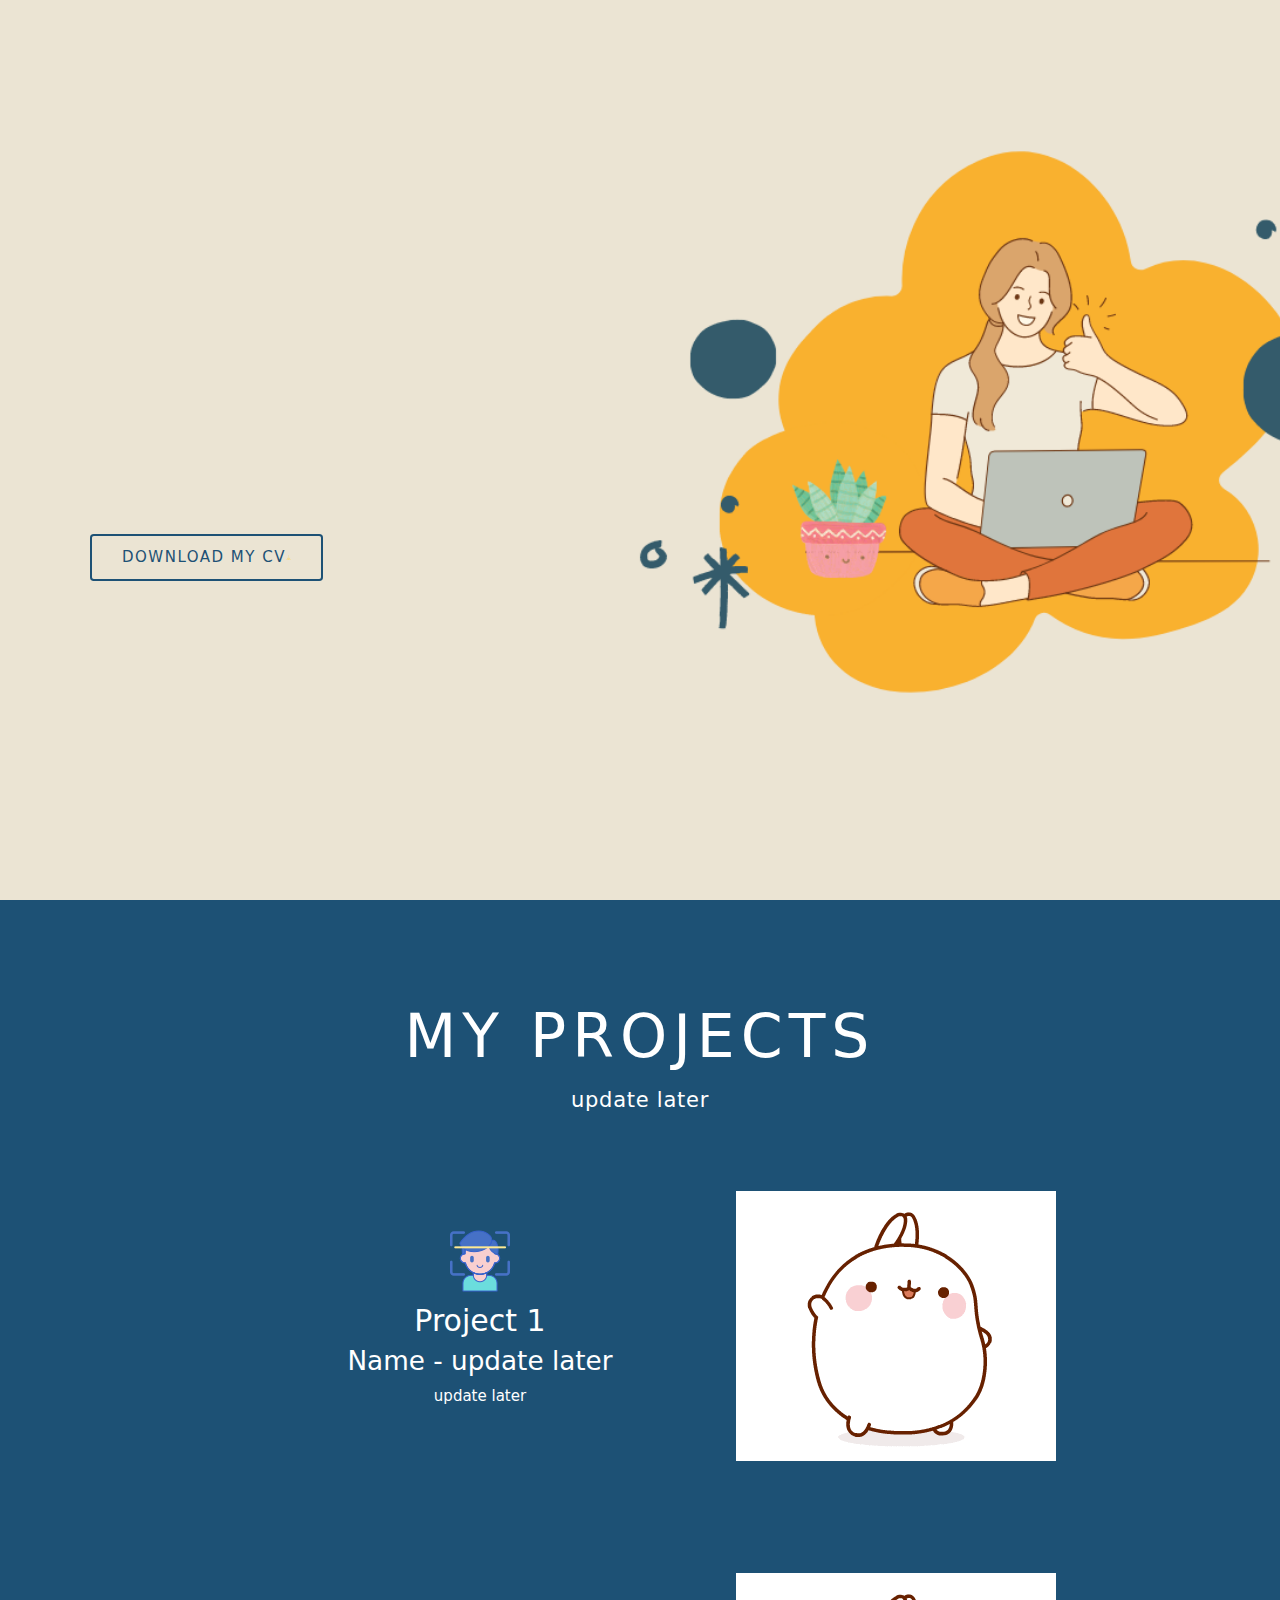
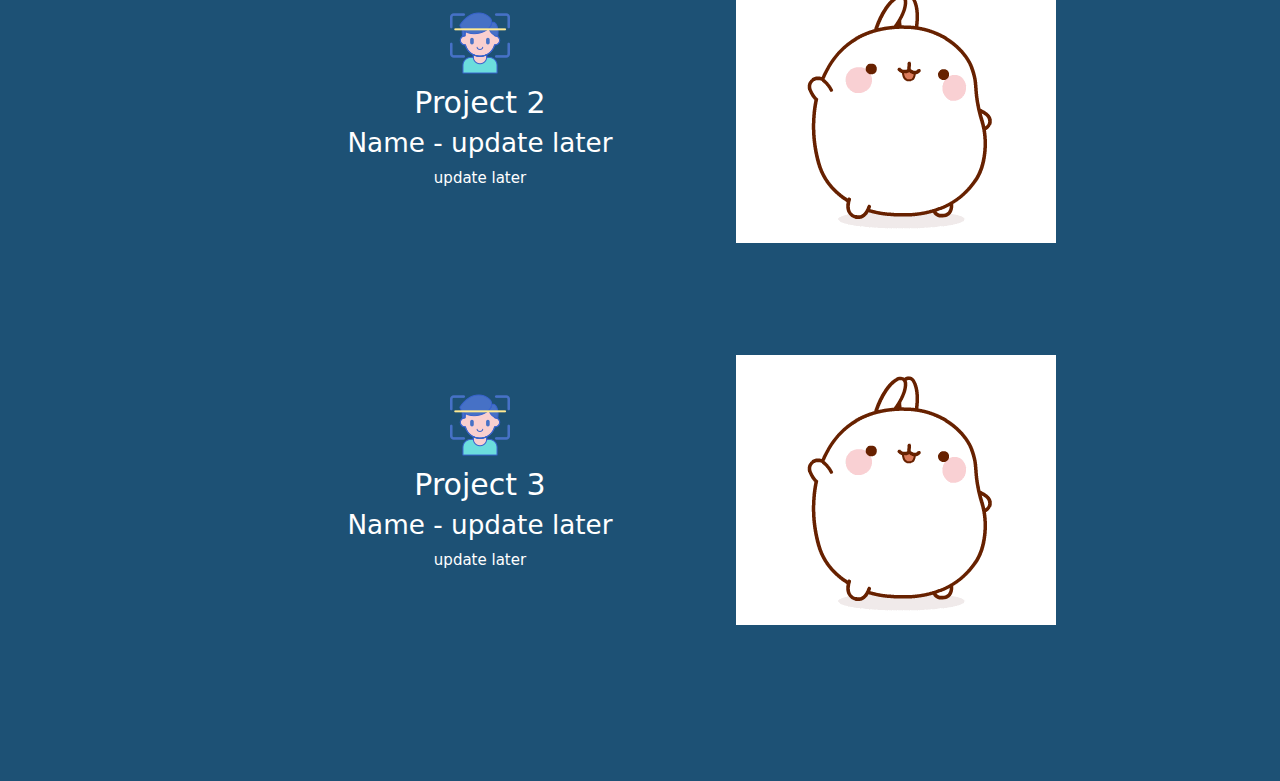
<file: index.html>
<!DOCTYPE html>
<html lang="vi">
	<head>
		<meta charset="UTF-8">
		<meta name="viewport" content="width=device-width, initial-scale=1.0">
		<title>Thanh Thanh</title>
		<link rel="stylesheet"
			type="text/css"
			href="bootstrap.css" 
			/>
		<link rel="stylesheet"
		type="text/css"
		href="style.css" 
		/>
	</head>
	<body>
		<!-- NAV -->
		<!-- <section class="header">
			<nav>
				<a href="index.html"><img src="images/me.jpg"></a>

				<div class="nav-links">
					<ul>
						<li><a href="index.html">HOME</a></li>
						<li><a href="">PROJECTS</a></li>
						<li><a href="">BLOG</a></li>
						<li><a href="timeline.html">TIMELINE</a></li>
						<li><a href="aboutme.html">ABOUT ME</a></li>
						<li><a href="contact.html">CONTACT ME</a></li>
					</ul>
				</div>
			</nav> -->
		<!-- Hero Section -->
		<section id="hero">
			<div class="hero container">
				<div>
					<h1>Hello, <span></span></h1>
					<h1>My name is <span></span></h1>
					<h1>Thanh Thanh<span></span></h1>
					<a href="#" type="button" class="btn"> DOWNLOAD MY CV
						<span class='icon'><img src="./icons/download-16.png"></span>
					</a>
					<!-- <p>
						<blockquote>
						"Do not wish it were easier. Wish you were better"
						</blockquote>
					</p> -->
				</div>
			</div>
		</section>
		<!-- End Hero Section -->

		<!-- Project Section -->
		<section id="projects">
			<div class="projects container">
				<div class="projects-header">
					<h1 class="section-title">My Projects</h1>
					<p>update later</p>
				</div>
				<div class="all-projects">
					<div class="projects-item">
						<div class="icon"><img src="./icons/face-64.png"></div>
						<div class="project-info">
							<h2>Project 1</h2>
							<h3>Name - update later</h3>
							<p>update later</p>
						</div>
					</div>
					<div class="project-image">
						<img src="./images/hello.gif" alt="img">
					</div>
					<div class="projects-item">
						<div class="icon"><img src="./icons/face-64.png"></div>
						<div class="project-info">
							<h2>Project 2</h2>
							<h3>Name - update later</h3>
							<p>update later</p>
						</div>
					</div>
					<div class="project-image">
						<img src="./images/hello.gif" alt="img">
					</div>
					<div class="projects-item">
						<div class="icon"><img src="./icons/face-64.png"></div>
						<div class="project-info">
							<h2>Project 3</h2>
							<h3>Name - update later</h3>
							<p>update later</p>
						</div>
					</div>
					<div class="project-image">
						<img src="./images/hello.gif" alt="img">
					</div>
					
				</div>
			</div>

		</section>
		<!-- Project Section -->



	</body>
</html>
</file>
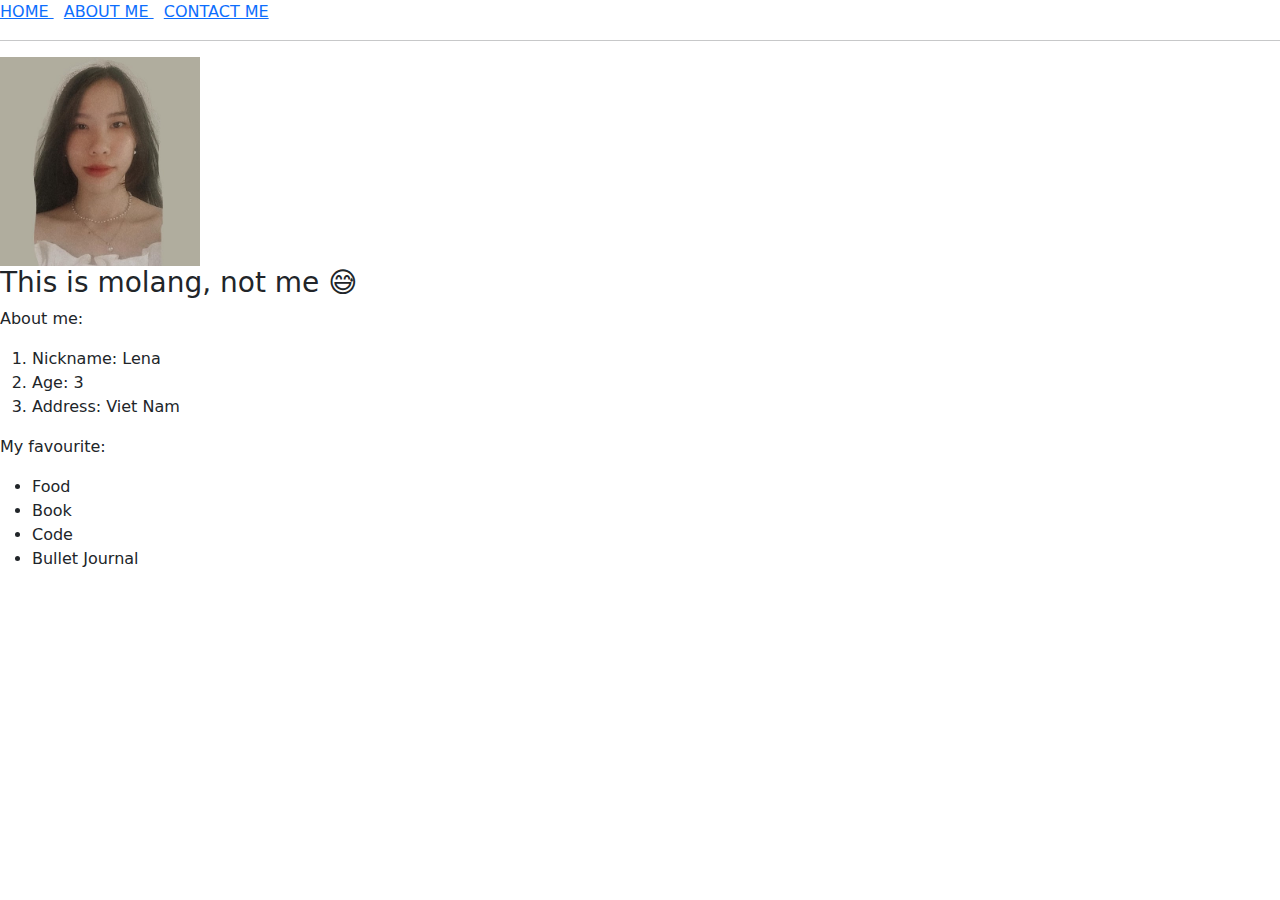
<file: aboutme.html>
<html>
	<head>
		<title>
			Thanh's page
		</title>
		<link rel="stylesheet"
			type="text/css"
			href="bootstrap.css" 
			/>
	</head>
	<body>
		<a href="index.html">
			HOME
		</a>
		&nbsp;
		<a href="aboutme.html">
			ABOUT ME
		</a>
		 &nbsp;
		<a href="contact.html">
			CONTACT ME
		</a>
		<hr></hr>

		<a href="images/me.jpg">
			<img 
			src="images/me.jpg" 
			width="200px" 
			>
		</a>
		<h3> This is molang, not me 😅</h3>

		<p>
			About me:
			<ol>
				<li>Nickname: Lena</li>
				<li>Age: 3 </li>
				<li>Address: Viet Nam</li>
			</ol>
		</p>
		<p>
			My favourite:
			<ul>
				<li>Food</li>
				<li>Book</li>
				<li>Code</li>
				<li>Bullet Journal</li>
			</ul>
		</p>
	</body>
</html>
</file>
<file: style.css>
@import url('https://fonts.googleapis.com/css2?family=Square+Peg&display=swap');
@import url('https://fonts.googleapis.com/css2?family=Lora:ital,wght@1,700&family=Square+Peg&display=swap');

/* 
Tiny Sweet Blue: #b5e9e9

Creamy Light Tan: #fef6dd

Pinkie Pie: #ffe1d0

Yellow Horse: #fff1b5

Green Thumb: #dcf3d0 */

*{
	margin: 0;
	padding: 0;
	box-sizing: border-box;
}
html{
	font-family: 'Lora', serif;
	font-size: 15px;
}

a{
	text-decoration: none;
}

img{
	height: 100%;
	width: 100%;
	object-fit: cover;
}

/* Header */
.header{
	min-height: 100vh;
	width: 100%;
	background-image: linear-gradient(rgba(190, 201, 247, 0.7), rgba(190, 201, 247, 0.7)), url(images/home.png);
	background-position: center;
	background-size: cover;
	position: relative;
}
nav{
	display: flex;
	padding: 2% 6%;
	justify-content: space-between;
	align-items: center;
}
nav img{
	width:  80px;
	height: 80px;
	border-radius: 50%;
}

.nav-links{
	flex: 1;
	text-align: right;
}
.nav-links ul li{
	list-style: none;
	display: inline-block;
	padding: 8px 12px;
	position: relative;
}

.nav-links ul li a{
	color: white;
	text-decoration: none;
	font-size: 20px;
}
.nav-links ul li::after{
	content: '';
	width: 0%;
	height: 2px;
	background: rgba(78, 112, 249, 0.7);
	display: block;
	margin: auto;
	transition: 0.5s;
}
.nav-links ul li:hover::after{
	width: 100%;
}

.container{
	min-height: 100vh;
	width: 100%;
	display: flex;
	align-items: center;
	justify-content: left;
}

/* End Header */

/* Start Hero Section */

#hero{
	background-image: url(./images/homepage.png);
	background-size: cover;
	background-position: top center;
	position: relative;
	z-index: 1;
}
#hero::after{
	content: '';
	position: absolute;
	left: 0;
	top: 0;
	height: 100%;
	width: 100%;
	background-color: #ffbd15;
	opacity: .1;
	z-index: -1;
}

#hero p{
	margin: 10px 0 40px;
	font-size: 18px;
}

#hero .hero{
	max-width: 1200px;
	margin: 0 auto;
	padding: 0 50px;
	justify-self: flex-start;
}

#hero h1{
	display: block;
	width: fit-content;
	font-size: 3rem;
	position: relative;
	color: transparent;
	animation: text_reveal .5s ease forwards;
	animation-delay: 1s;
}

#hero h1:nth-child(1){
	animation-delay: 1s;
}
#hero h1:nth-child(2){
	animation-delay: 2s;
}
#hero h1:nth-child(3){
	animation: text_reveal_name .5s ease forwards;
	animation-delay: 3s;
}

#hero h1 span{
	position: absolute;
	top: 0;
	left: 0;
	height: 100%;
	width: 0;
	background-color: #ffbd15;
	animation: text_reveal_box 1s ease;
	animation-delay: 1s;
}

#hero h1:nth-child(1) span{
	animation-delay: .5s;
}
#hero h1:nth-child(2) span{
	animation-delay: 1.5s;
}
#hero h1:nth-child(3) span{
	animation-delay: 2.5s;
}


#hero .btn{
	display: inline-block;
	padding: 10px 30px;
	color: #1d5175;
	background-color: transparent;
	border: 2px solid #1d5175;
	font-size: 1rem;
	text-transform: uppercase;
	letter-spacing: .1rem;
	margin-top: 30px;
	transition: .3s ease;
	transition-property: background-color, color;
}
#hero .btn:hover{
	color: #ffbd15;
	background-color: #1d5175;
}
#hero .icon{
	float: right;
	width: 5px;
}

/* End hero section */

/* Projects Section */
/* #projects{} */
#projects .projects{
	flex-direction: column;
	text-align: center;
	max-width: 1500px;
	margin: 0 auto;
	padding: 100px 0;
}
#projects .section-title{
	font-size: 4rem;
	font-weight: 300px;
	color: white;
	margin-bottom: 10px;
	text-transform: uppercase;
	letter-spacing: .4rem;
	text-align: center;
}
#projects .projects-header p{
	font-size: 1.4rem;
	color: white;
	margin-top: 5px;
	line-height: 2.5rem;
	font-weight: 300px;
	letter-spacing: .05rem;
}
#projects .all-projects{
	display: flex;
	align-items: center;
	justify-content: center;
	flex-wrap: wrap;
}
#projects .projects-item{
	flex-basis: 30%;
	display: flex;
	justify-content: center;
	flex-direction: column;
	padding: 30px;
	/* border-radius: 10px; */
	margin: 5%;
	color: white;
}

#projects .projects-item .icon{
	display: block;
	height: 64px;
	width: 64px;
	margin-bottom: 10px;
	align-self: center;
}



/* End Projects Section */


/* Keyframes */
@keyframes text_reveal_box{
	50%{
		width: 100%;
		left: 0;
	}
	100%{
		width: 0;
		left: 100%;
	}
}

@keyframes text_reveal{
	100%{
		color: #1d5175;
	}
}

@keyframes text_reveal_name{
	100%{
		color: #ffbd15;
		font-weight: 500;
	}
}
/* End Keyframes */


/*màu của nền và chữ*/
/* body{
	background: lightblue;
	color:  white;
} */

/*màu khi rê chuột vào link*/

.green_link:hover{
	color: green;
	background: whitesmoke;
}
.red_link:hover{
	color: red;
	background: darkblue;
}


.indent { /* chỗ này để dot + tên gì cũng đc*/
	margin-left: 20px;
}

.gap_below { /* chỗ này để dot + tên gì cũng đc*/
	margin-bottom: 25px;
}

/*media query*/
@media (min-width: 0px){
	body{
		background: #1d5175;
	}
}
@media (min-width: 600px){
	.responsive{
		display: inline-block;
		width: 200px;
		border: 1px solid white;
	}
}
@media (min-width: 750px){
	.responsive{
		display: inline-block;
		width: 350px;
	}
}
/*use this to put borders around things ... */
.thin_border{
	border: 1px solid white;
}
</file>
